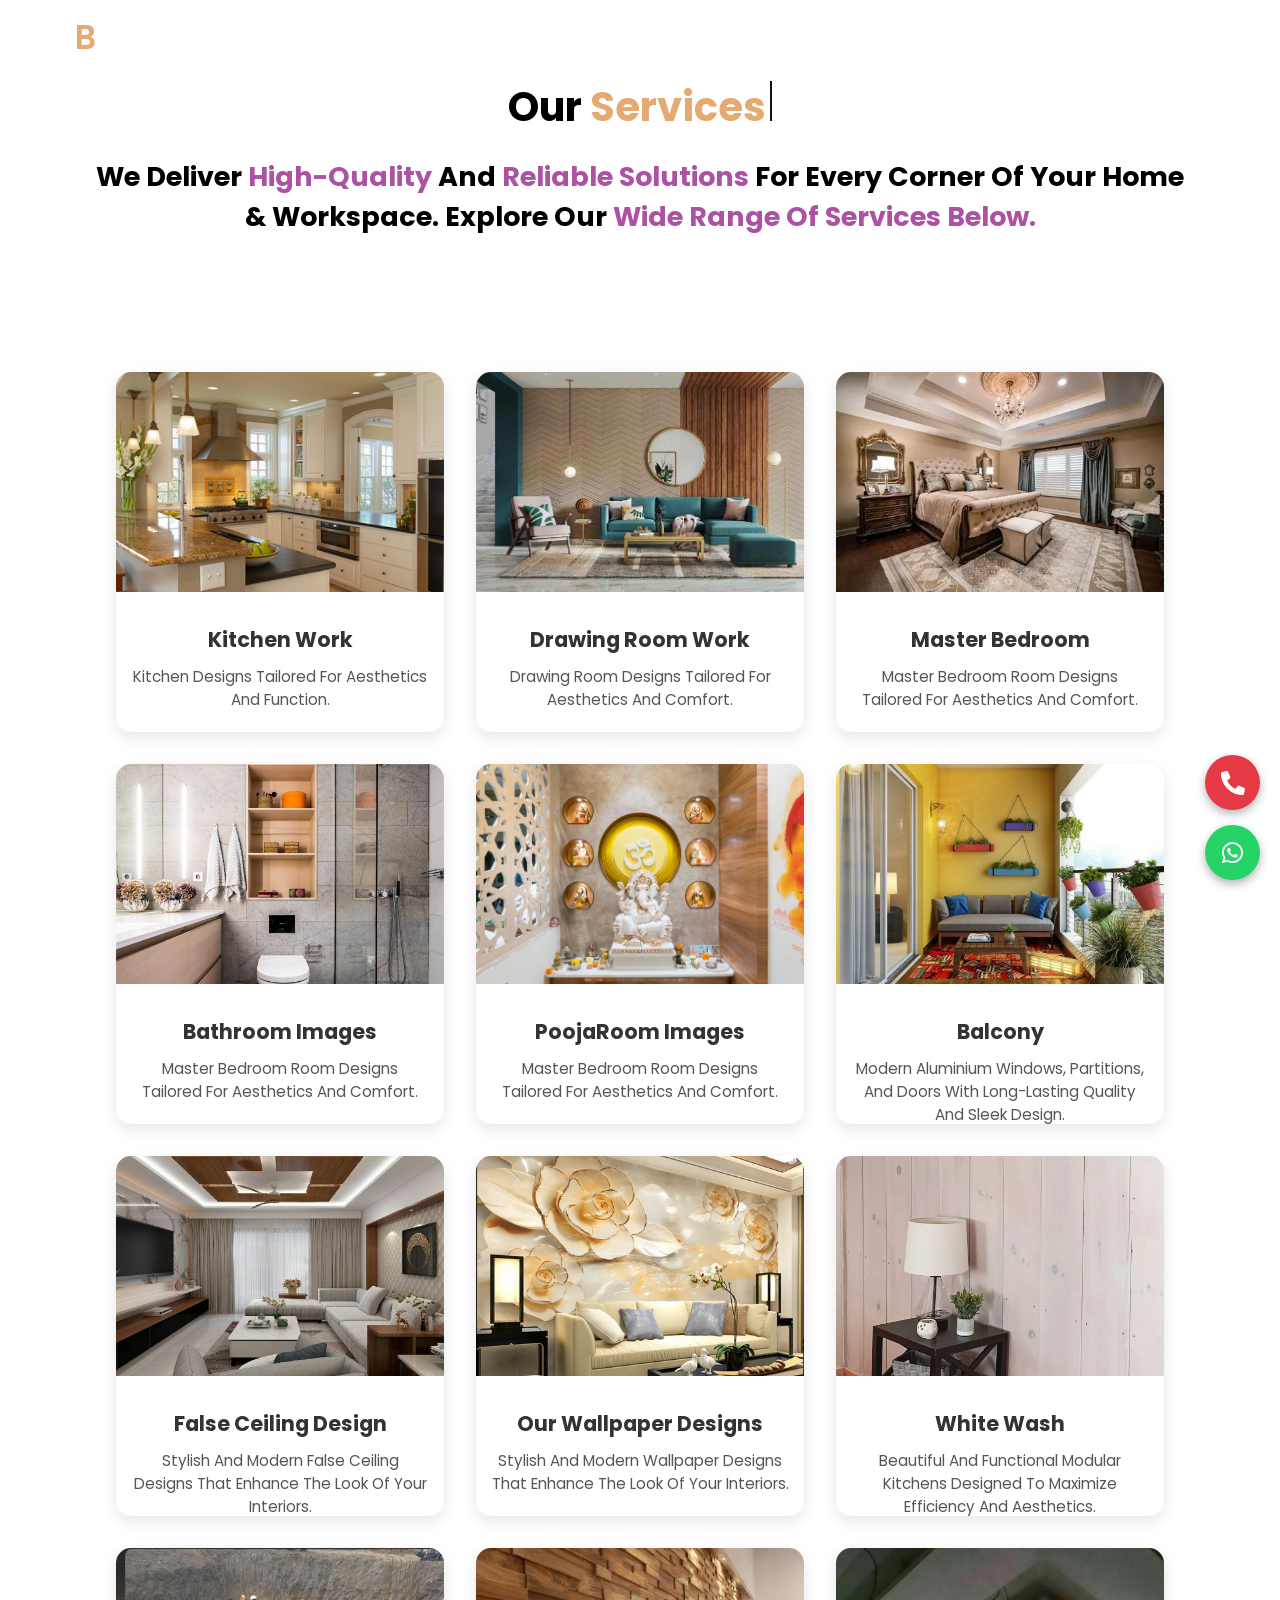
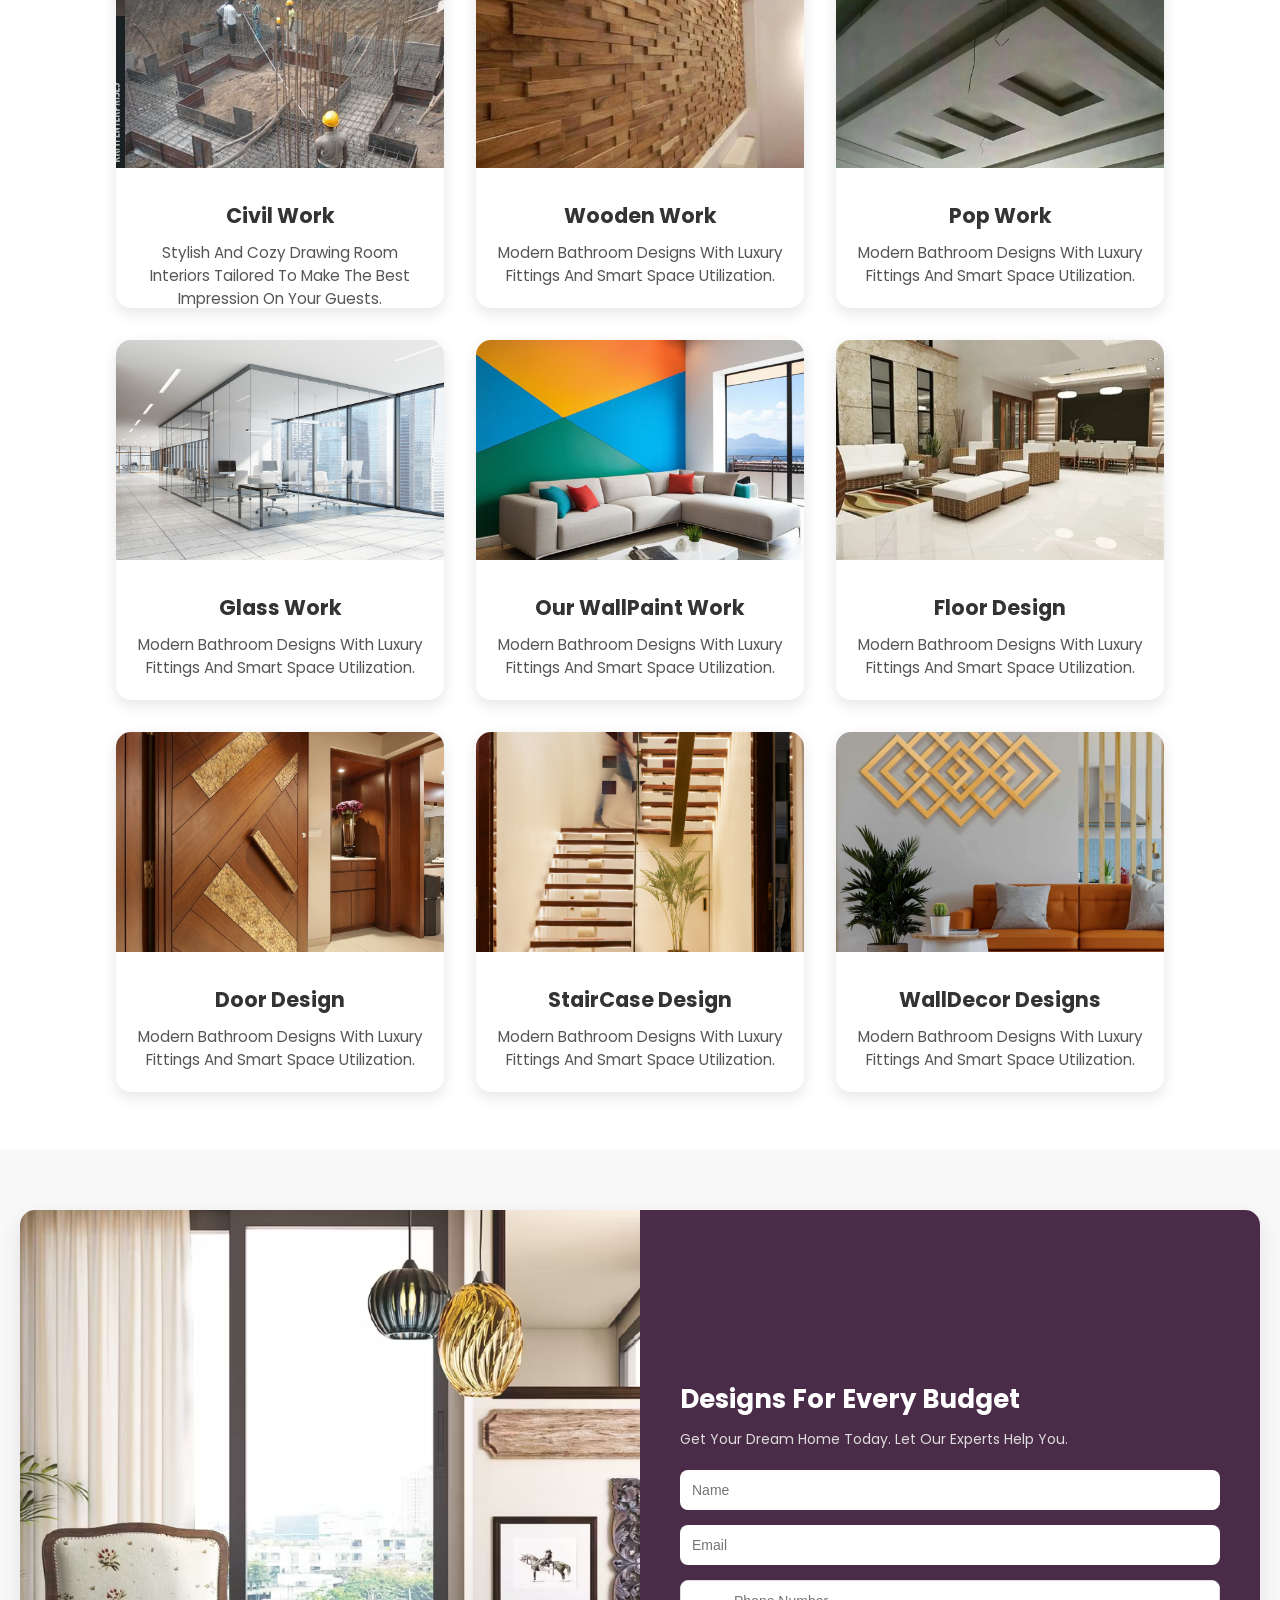
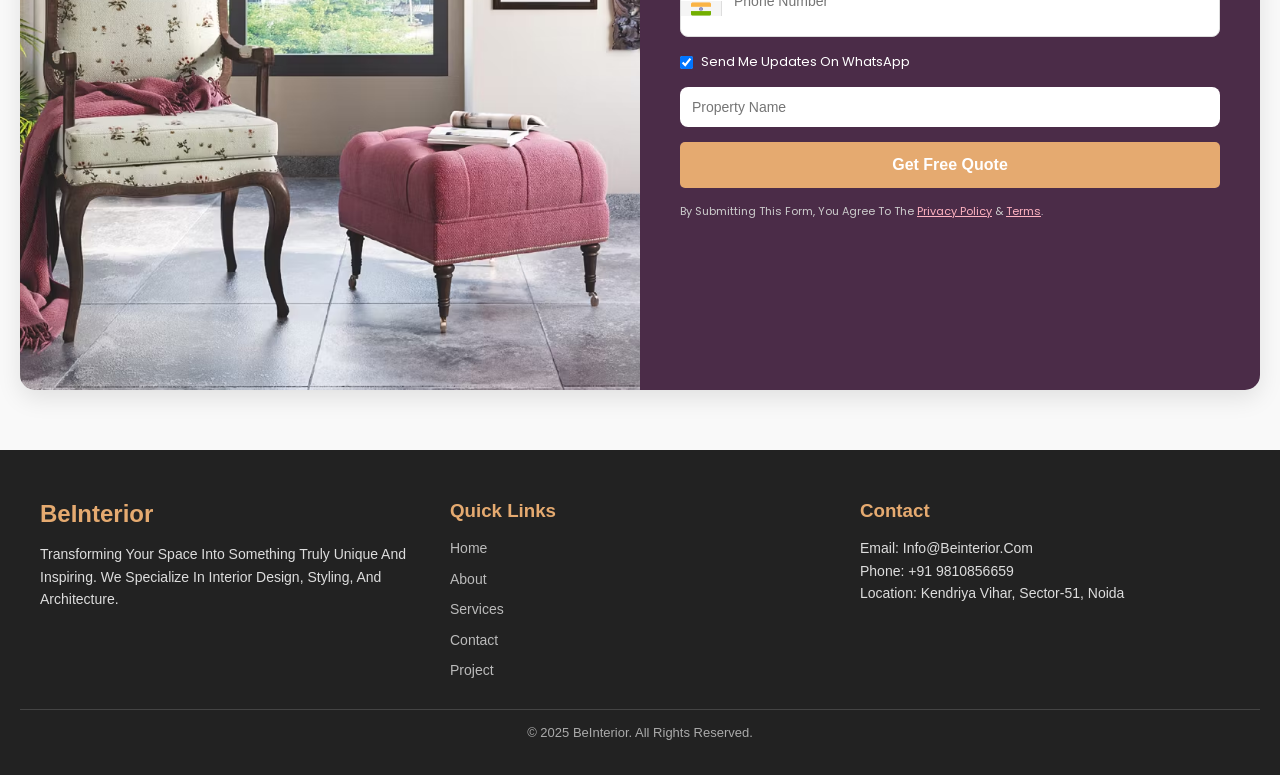
<file: Services.html>
<!DOCTYPE html>
<html lang="en">

<head>
    <meta charset="UTF-8">
    <meta name="viewport" content="width=device-width, initial-scale=1.0">
    <title>Our Services - BeInterior</title>
    <link rel="stylesheet" href="Styles.css">
    <link rel="stylesheet" href="https://cdnjs.cloudflare.com/ajax/libs/font-awesome/6.4.0/css/all.min.css">
    <link rel="stylesheet" href="https://cdnjs.cloudflare.com/ajax/libs/font-awesome/5.15.4/css/all.min.css"
        integrity="sha512-dym/YV6ZtZQHzB7kT8l4mktwP8aW5j8OKQ2s/yM1G7uP5DzOqfV6qC5EvqzIsKZcdqfr2M5GxJQnbV+YlZw3g=="
        crossorigin="anonymous" referrerpolicy="no-referrer" />
        
</head>

<body>
    <!-- Navbar -->
    <div class="navbar">
        <div class="logo">BeInterior</div>
        <nav class="navbar-items h-class">
            <ul class="nav v-class">
                <li><a href="index.html">Home</a></li>
                <li><a href="About.html">About</a></li>
                <li><a href="services.html" class="active">Services</a></li>
                <li><a href="Contact.html">Contact</a></li>
                <li><a href="Project.html">Project</a></li>
            </ul>
        </nav>
        <div class="burger">&#9776</div>
    </div>

    <!-- Services Header -->
    <section class="sec service-header">
        <h1 class="heading">
            Our&nbsp;<span id="typed-text"></span><span class="cursor"></span>
        </h1>
        <h2 class="para-1">
            We deliver <span class="para-color">high-quality</span> and <span class="para-color">reliable
                solutions</span> for every corner of your home & workspace.
            Explore our <span class="para-color">wide range of services below.</span>
        </h2>
    </section>


    <!-- Services Grid -->
    <section class="sec" id="SERVICES">
        <div class="service-grid">

            <!-- Kitchen Work -->
            <div class="service-card" onclick="openGallery('kitchen')">
                <img src="Servicesimages/Kitchenimages/kitchen8.jpg" alt="Kitchen Work">
                <div class="service-content">
                    <h2>Kitchen Work</h2>
                    <p>Kitchen designs tailored for aesthetics and function.</p>
                </div>
            </div>
            <!-- Hidden Gallery Section -->
            <div id="gallery-kitchen" class="gallery-section">
                <span class="close-btn" onclick="closeGallery('kitchen')">&times;</span>
                <div class="gallery-container">
                    <!-- Heading on top of grid -->
                    <h1 class="gallery-heading">Luxurious Kitchens in your Budget</h1>
                    <img src="Servicesimages/Kitchenimages/Kitchen1.avif" alt="Kitchen 1">
                    <img src="Servicesimages/Kitchenimages/Kitchen2.jpg" alt="Kitchen 2">
                    <img src="Servicesimages/Kitchenimages/Kitchen3.jpg" alt="Kitchen 3">
                    <img src="Servicesimages/Kitchenimages/Kitchen4.jpg" alt="Kitchen 4">
                    <img src="Servicesimages/Kitchenimages/Kitchen5.jpg" alt="Kitchen 5">
                    <img src="Servicesimages/Kitchenimages/Kitchen6.jpg" alt="Kitchen 6">
                    <img src="Servicesimages/Kitchenimages/Kitchen7.jpg" alt="Kitchen 7">
                    <img src="Servicesimages/Kitchenimages/kitchen8.jpg" alt="Kitchen 8">
                    <img src="Servicesimages/Kitchenimages/Kitchen9.webp" alt="Kitchen 9">
                    <img src="Servicesimages/Kitchenimages/Kitchen10.jpeg" alt="Kitchen 10">
                    <img src="Servicesimages/Kitchenimages/Kitchen11.jpg" alt="Kitchen 11">
                    <img src="Servicesimages/Kitchenimages/Kitchen12.avif" alt="Kitchen 12">
                    <img src="Servicesimages/Kitchenimages/Kitchen13.jpg" alt="Kitchen 13">
                    <img src="Servicesimages/Kitchenimages/Kitchen14.jpg" alt="Kitchen 14">
                    <img src="Servicesimages/Kitchenimages/Kitchen15.jpg" alt="Kitchen 15">
                    <img src="Servicesimages/Kitchenimages/Kitchen16.jpg" alt="Kitchen 16">
                    <img src="Servicesimages/Kitchenimages/Kitchen17.jpg" alt="Kitchen 17">
                    <img src="Servicesimages/Kitchenimages/Kitchen18.jpg" alt="Kitchen 18">
                </div>
            </div>


            <!-- Drawing Room Card -->
            <div class="service-card" onclick="openGallery('drawing')">
                <img src="Servicesimages/Drawingimages/Drawing.jpg" alt="Drawing Room">
                <div class="service-content">
                    <h2>Drawing Room Work</h2>
                    <p>Drawing room designs tailored for aesthetics and comfort.</p>
                </div>
            </div>

            <!-- Hidden Drawing Gallery -->
            <div id="gallery-drawing" class="gallery-section">
                <span class="close-btn" onclick="closeGallery('drawing')">&times;</span>
                <div class="gallery-container">
                    <h1 class="gallery-heading">Drawing Room Images</h1>
                    <img src="Servicesimages/Drawingimages/Drawing1.jpg" alt="Drawing 1">
                    <img src="Servicesimages/Drawingimages/Drawing2.jpg" alt="Drawing 2">
                    <img src="Servicesimages/Drawingimages/Drawing3.jpg" alt="Drawing 3">
                    <img src="Servicesimages/Drawingimages/Drawing4.jpg" alt="Drawing 4">
                    <img src="Servicesimages/Drawingimages/Drawing5.jpg" alt="Drawing 5">
                    <img src="Servicesimages/Drawingimages/Drawing6.jpg" alt="Drawing 6">
                    <img src="Servicesimages/Drawingimages/Drawing7.jpg" alt="Drawing 7">
                    <img src="Servicesimages/Drawingimages/Drawing8.jpg" alt="Drawing 8">
                    <img src="Servicesimages/Drawingimages/Drawing9.webp" alt="Drawing 9">
                    <img src="Servicesimages/Drawingimages/Drawing10.webp" alt="Drawing 10">
                    <img src="Servicesimages/Drawingimages/Drawing11.jpg" alt="Drawing 11">
                    <img src="Servicesimages/Drawingimages/Drawing12.webp" alt="Drawing 12">
                    <img src="Servicesimages/Drawingimages/Drawing13.jpg" alt="Drawing 13">
                    <img src="Servicesimages/Drawingimages/Drawing14.webp" alt="Drawing 14">
                    <img src="Servicesimages/Drawingimages/Drawing15.jpg" alt="Drawing 15">
                    <img src="Servicesimages/Drawingimages/Drawing16.png" alt="Drawing 16">
                    <img src="Servicesimages/Drawingimages/Drawing17.webp" alt="Drawing 17">
                    <img src="Servicesimages/Drawingimages/Drawing18.webp" alt="Drawing 18">
                </div>
            </div>


            <!-- Master Bedroom -->
            <div class="service-card" onclick="openGallery('master')">
                <img src="Servicesimages/Bedroomimages/Bedroom.webp" alt="Drawing Room">
                <div class="service-content">
                    <h2>Master Bedroom</h2>
                    <p>Master Bedroom room designs tailored for aesthetics and comfort.</p>
                </div>
            </div>

            <!-- Hidden Drawing Gallery -->
            <div id="gallery-master" class="gallery-section">
                <span class="close-btn" onclick="closeGallery('master')">&times;</span>
                <div class="gallery-container">
                    <h1 class="gallery-heading">Master Bedroom Images</h1>
                    <img src="Servicesimages/Bedroomimages/Bedroom1.jpg" alt="Drawing 1">
                    <img src="Servicesimages/Bedroomimages/Bedroom2.jpg" alt="Drawing 2">
                    <img src="Servicesimages/Bedroomimages/Bedroom3.jpg" alt="Drawing 3">
                    <img src="Servicesimages/Bedroomimages/Bedroom4.jpg" alt="Drawing 4">
                    <img src="Servicesimages/Bedroomimages/Bedroom5.jpg" alt="Drawing 5">
                    <img src="Servicesimages/Bedroomimages/Bedroom6.jpg" alt="Drawing 6">
                    <img src="Servicesimages/Bedroomimages/Bedroom7.jpg" alt="Drawing 7">
                    <img src="Servicesimages/Bedroomimages/Bedroom8.webp" alt="Drawing 8">
                    <img src="Servicesimages/Bedroomimages/Bedroom9.jpg" alt="Drawing 9">
                    <img src="Servicesimages/Bedroomimages/Bedroom10.jpg" alt="Drawing 10">
                    <img src="Servicesimages/Bedroomimages/Bedroom11.webp" alt="Drawing 11">
                    <img src="Servicesimages/Bedroomimages/Bedroom12.jpg" alt="Drawing 12">
                    <img src="Servicesimages/Bedroomimages/Bedroom13.jpg" alt="Drawing 13">
                    <img src="Servicesimages/Bedroomimages/Bedroom14.jpg" alt="Drawing 14">
                    <img src="Servicesimages/Bedroomimages/Bedroom15.webp" alt="Drawing 15">
                    <img src="Servicesimages/Bedroomimages/Bedroom16.webp" alt="Drawing 16">
                    <img src="Servicesimages/Bedroomimages/Bedroom17.avif" alt="Drawing 17">
                    <img src="Servicesimages/Bedroomimages/Bedroom18.avif" alt="Drawing 18">
                </div>
            </div>

            <!-- Bathroom Images -->
            <div class="service-card" onclick="openGallery('Bathroom')">
                <img src="Servicesimages/Bathroomimages/Bathroomimage.jpg" alt="Bathroom image">
                <div class="service-content">
                    <h2>Bathroom Images</h2>
                    <p>Master Bedroom room designs tailored for aesthetics and comfort.</p>
                </div>
            </div>

            <!-- Hidden Drawing Gallery -->
            <div id="gallery-Bathroom" class="gallery-section">
                <span class="close-btn" onclick="closeGallery('Bathroom')">&times;</span>
                <div class="gallery-container">
                    <h1 class="gallery-heading">Bathroom Images</h1>
                    <img src="Servicesimages/Bathroomimages/Bathroom1.jpg" alt="Drawing 1">
                    <img src="Servicesimages/Bathroomimages/Bathroom2.jpg" alt="Drawing 2">
                    <img src="Servicesimages/Bathroomimages/Bathroom3.webp" alt="Drawing 3">
                    <img src="Servicesimages/Bathroomimages/Bathroom4.jpg" alt="Drawing 4">
                    <img src="Servicesimages/Bathroomimages/Bathroom5.jpg" alt="Drawing 5">
                    <img src="Servicesimages/Bathroomimages/Bathroom6.webp" alt="Drawing 6">
                    <img src="Servicesimages/Bathroomimages/Bathroom7.webp" alt="Drawing 7">
                    <img src="Servicesimages/Bathroomimages/Bathroom8.webp" alt="Drawing 8">
                    <img src="Servicesimages/Bathroomimages/Bathroom9.webp" alt="Drawing 9">
                    <img src="Servicesimages/Bathroomimages/Bathroom10.jpg" alt="Drawing 10">
                    <img src="Servicesimages/Bathroomimages/Bathroom11.jpg" alt="Drawing 11">
                    <img src="Servicesimages/Bathroomimages/Bathroom12.webp" alt="Drawing 12">
                    <img src="Servicesimages/Bathroomimages/Bathroom13.jpg" alt="Drawing 13">
                    <img src="Servicesimages/Bathroomimages/Bathroom14.jpg" alt="Drawing 14">
                    <img src="Servicesimages/Bathroomimages/Bathroom15.webp" alt="Drawing 15">
                    <img src="Servicesimages/Bathroomimages/Bathroom16.webp" alt="Drawing 16">
                    <img src="Servicesimages/Bathroomimages/Bathroom17.webp" alt="Drawing 17">
                    <img src="Servicesimages/Bathroomimages/Bathroom18.webp" alt="Drawing 18">
                </div>
            </div>

            <!-- Pooja Room -->
            <div class="service-card" onclick="openGallery('Pooja')">
                <img src="Servicesimages/Poojaroomimages/Pooja.jpg" alt="Bathroom image">
                <div class="service-content">
                    <h2>PoojaRoom Images</h2>
                    <p>Master Bedroom room designs tailored for aesthetics and comfort.</p>
                </div>
            </div>

            <!-- Hidden Drawing Gallery -->
            <div id="gallery-Pooja" class="gallery-section">
                <span class="close-btn" onclick="closeGallery('Pooja')">&times;</span>
                <div class="gallery-container">
                    <h1 class="gallery-heading">Poojaroom Images</h1>
                    <img src="Servicesimages/Poojaroomimages/Pooja1.jpg" alt="Drawing 1">
                    <img src="Servicesimages/Poojaroomimages/Pooja2.webp" alt="Drawing 2">
                    <img src="Servicesimages/Poojaroomimages/Pooja3.webp" alt="Drawing 3">
                    <img src="Servicesimages/Poojaroomimages/Pooja4.jpg" alt="Drawing 4">
                    <img src="Servicesimages/Poojaroomimages/Pooja5.avif" alt="Drawing 5">
                    <img src="Servicesimages/Poojaroomimages/Pooja6.webp" alt="Drawing 6">
                    <img src="Servicesimages/Poojaroomimages/Pooja7.webp" alt="Drawing 7">
                    <img src="Servicesimages/Poojaroomimages/Pooja8.jpg" alt="Drawing 8">
                    <img src="Servicesimages/Poojaroomimages/Pooja9.webp" alt="Drawing 9">
                    <img src="Servicesimages/Poojaroomimages/Pooja10.webp" alt="Drawing 10">
                    <img src="Servicesimages/Poojaroomimages/Pooja11.webp" alt="Drawing 11">
                    <img src="Servicesimages/Poojaroomimages/Pooja12.jpg" alt="Drawing 12">
                    <img src="Servicesimages/Poojaroomimages/pooja13.jpg" alt="Drawing 13">
                    <img src="Servicesimages/Poojaroomimages/Pooja14.webp" alt="Drawing 14">
                    <img src="Servicesimages/Poojaroomimages/Pooja15.webp" alt="Drawing 15">
                    <img src="Servicesimages/Poojaroomimages/Pooja16.jpg" alt="Drawing 16">
                    <img src="Servicesimages/Poojaroomimages/Pooja17.jpg" alt="Drawing 17">
                    <img src="Servicesimages/Poojaroomimages/Pooja18.webp" alt="Drawing 18">
                </div>
            </div>

            <!-- Balcony -->
            <div class="service-card" onclick="openGallery('Balcony')">
                <img src="Servicesimages/Balconyimages/Balconyimg.jpg" alt="Aluminium Work">
                <div class="service-content">
                    <h2>Balcony</h2>
                    <p>Modern aluminium windows, partitions, and doors with long-lasting quality and sleek design.</p>
                </div>
            </div>


            <!-- Hidden Drawing Gallery -->
            <div id="gallery-Balcony" class="gallery-section">
                <span class="close-btn" onclick="closeGallery('Balcony')">&times;</span>
                <div class="gallery-container">
                    <h1 class="gallery-heading">Balcony Images</h1>
                    <img src="Servicesimages/Balconyimages/Balcony1.webp" alt="Balcony 1">
                    <img src="Servicesimages/Balconyimages/Balcony2.avif" alt="Balcony 2">
                    <img src="Servicesimages/Balconyimages/Balcony3.avif" alt="Balcony 3">
                    <img src="Servicesimages/Balconyimages/Balcony4.webp" alt="Balcony 4">
                    <img src="Servicesimages/Balconyimages/Balcony5.webp" alt="Balcony 5">
                    <img src="Servicesimages/Balconyimages/Balcony6.webp" alt="Balcony 6">
                    <img src="Servicesimages/Balconyimages/Balcony7.webp" alt="Balcony 7">
                    <img src="Servicesimages/Balconyimages/Balcony8.webp" alt="Balcony 8">
                    <img src="Servicesimages/Balconyimages/Balcony9.jpg" alt="Balcony 9">
                    <img src="Servicesimages/Balconyimages/Balcony10.webp" alt="Balcony 10">
                    <img src="Servicesimages/Balconyimages/Balcony11.webp" alt="Balcony 11">
                    <img src="Servicesimages/Balconyimages/Balcony12.webp" alt="Balcony 12">
                    <img src="Servicesimages/Balconyimages/Balcony13.jpg" alt="Balcony 13">
                    <img src="Servicesimages/Balconyimages/Balcony14.jpg" alt="Balcony 14">
                    <img src="Servicesimages/Balconyimages/Balcony15.webp" alt="Balcony 15">
                    <img src="Servicesimages/Balconyimages/Balcony16.webp" alt="Balcony 16">
                    <img src="Servicesimages/Balconyimages/Balcony17.jpg" alt="Balcony 17">
                    <img src="Servicesimages/Balconyimages/Balcony18.jpg" alt="Balcony 18">
                </div>
            </div>

            <!-- False Ceiling Design -->
            <div class="service-card" onclick="openGallery('Ceiling')">
                <img src="Servicesimages/ceilingimages/ceilingimg.jpg" alt="False Ceiling">
                <div class="service-content">
                    <h2>False Ceiling Design</h2>
                    <p>Stylish and modern false ceiling designs that enhance the look of your interiors.</p>
                </div>
            </div>


            <!-- Hidden Drawing Gallery -->
            <div id="gallery-Ceiling" class="gallery-section">
                <span class="close-btn" onclick="closeGallery('Ceiling')">&times;</span>
                <div class="gallery-container">
                    <h1 class="gallery-heading">False Ceiling Design</h1>
                    <img src="Servicesimages/ceilingimages/Ceiling1.avif" alt="Ceiling 1">
                    <img src="Servicesimages/ceilingimages/ceiling2.jpg" alt="Ceiling 2">
                    <img src="Servicesimages/ceilingimages/ceiling3.avif" alt="Ceiling 3">
                    <img src="Servicesimages/ceilingimages/ceiling4.webp" alt="Ceiling 4">
                    <img src="Servicesimages/ceilingimages/ceiling5.avif" alt="Ceiling 5">
                    <img src="Servicesimages/ceilingimages/ceiling6.jpg" alt="Ceiling 6">
                    <img src="Servicesimages/ceilingimages/ceiling7.jpg" alt="Ceiling 7">
                    <img src="Servicesimages/ceilingimages/ceiling8.jpg" alt="Ceiling 8">
                    <img src="Servicesimages/ceilingimages/ceiling9.jpg" alt="Ceiling 9">
                    <img src="Servicesimages/ceilingimages/ceiling11.jpg" alt="Ceiling 10">
                    <img src="Servicesimages/ceilingimages/ceiling11.jpg" alt="Ceiling 11">
                    <img src="Servicesimages/ceilingimages/ceiling12.jpg" alt="Ceiling 12">
                    <img src="Servicesimages/ceilingimages/ceiling13.jpg" alt="Ceiling 13">
                    <img src="Servicesimages/ceilingimages/ceiling14.webp" alt="Ceiling 14">
                    <img src="Servicesimages/ceilingimages/ceiling15.jpg" alt="Ceiling 15">
                    <img src="Servicesimages/ceilingimages/ceiling16.avif" alt="Ceiling 16">
                    <img src="Servicesimages/ceilingimages/ceiling17.webp" alt="Ceiling 17">
                    <img src="Servicesimages/ceilingimages/ceiling18.webp" alt="Ceiling 18">
                </div>
            </div>

            <!-- Wall Paper Design -->
            <div class="service-card" onclick="openGallery('wallpaper')">
                <img src="Servicesimages/wallpaperimages/wallpaper.jpg" alt="False Ceiling">
                <div class="service-content">
                    <h2>Our Wallpaper Designs</h2>
                    <p>Stylish and modern Wallpaper designs that enhance the look of your interiors.</p>
                </div>
            </div>


            <!-- Wall Paper Design -->
            <div id="gallery-wallpaper" class="gallery-section">
                <span class="close-btn" onclick="closeGallery('wallpaper')">&times;</span>
                <div class="gallery-container">
                    <h1 class="gallery-heading">Wall Paper Design</h1>
                    <img src="Servicesimages/wallpaperimages/wallpaper1.jpg" alt="wallpaper 1">
                    <img src="Servicesimages/wallpaperimages/wallpaper2.jpg" alt="wallpaper 2">
                    <img src="Servicesimages/wallpaperimages/wallpaper3.webp" alt="wallpaper 3">
                    <img src="Servicesimages/wallpaperimages/wallpaper4.jpg" alt="wallpaper 4">
                    <img src="Servicesimages/wallpaperimages/wallpaper25.jpg" alt="wallpaper 5">
                    <img src="Servicesimages/wallpaperimages/wallpaper6.webp" alt="wallpaper 6">
                    <img src="Servicesimages/wallpaperimages/wallpaper7.webp" alt="wallpaper 7">
                    <img src="Servicesimages/wallpaperimages/wallpaper8.jpg" alt="wallpaper 8">
                    <img src="Servicesimages/wallpaperimages/wallpaper9.webp" alt="wallpaper 9">
                    <img src="Servicesimages/wallpaperimages/wallpaper10.jpg" alt="wallpaper 10">
                    <img src="Servicesimages/wallpaperimages/wallpaper11.webp" alt="wallpaper 11">
                    <img src="Servicesimages/wallpaperimages/wallpaper12.jpg" alt="wallpaper 12">
                    <img src="Servicesimages/wallpaperimages/wallpaper13.webp" alt="wallpaper 13">
                    <img src="Servicesimages/wallpaperimages/wallpaper14.jpg" alt="wallpaper 14">
                    <img src="Servicesimages/wallpaperimages/wallpaper15.jpg" alt="wallpaper 15">
                    <img src="Servicesimages/wallpaperimages/wallpaper16.jpg" alt="wallpaper 16">
                    <img src="Servicesimages/wallpaperimages/wallpaper17.jpg" alt="wallpaper 17">
                    <img src="Servicesimages/wallpaperimages/wallpaper18.jpg" alt="wallpaper 18">
                    <img src="Servicesimages/wallpaperimages/wallpaper19.jpg" alt="wallpaper 19">
                    <img src="Servicesimages/wallpaperimages/wallpaper20.jpg" alt="wallpaper 20">
                    <img src="Servicesimages/wallpaperimages/wallpaper21.jpg" alt="wallpaper 21">
                    <img src="Servicesimages/wallpaperimages/wallpaper22.jpg" alt="wallpaper 22">
                    <img src="Servicesimages/wallpaperimages/wallpaper23.jpg" alt="wallpaper 23">
                    <img src="Servicesimages/wallpaperimages/wallpaper24.jpg" alt="wallpaper 24">
                    
                </div>
            </div>

            <!-- White Wash -->
            <div class="service-card" onclick="openGallery('whitewash')">
                <img src="Servicesimages/whitewashimages/whitewash.webp" alt="whitewash Work">
                <div class="service-content">
                    <h2>White Wash</h2>
                    <p>Beautiful and functional modular kitchens designed to maximize efficiency and aesthetics.</p>
                </div>
            </div>
            

            <!-- White Wash -->
            <div id="gallery-whitewash" class="gallery-section">
                <span class="close-btn" onclick="closeGallery('whitewash')">&times;</span>
                <div class="gallery-container">
                    <h1 class="gallery-heading">Our whitewash Work</h1>
                    <img src="Servicesimages/whitewashimages/whitewash1.png" alt="whitewash 1">
                    <img src="Servicesimages/whitewashimages/whitewash2.jpg" alt="whitewash 2">
                    <img src="Servicesimages/whitewashimages/whitewash3.jpg" alt="whitewash 3">
                    <img src="Servicesimages/whitewashimages/whitewash4.jpg" alt="whitewash 4">
                    <img src="Servicesimages/whitewashimages/whitewash5.webp" alt="whitewash 5">
                    <img src="Servicesimages/whitewashimages/whitewash6.webp" alt="whitewash 6">
                    <img src="Servicesimages/whitewashimages/whitewash7.jpg" alt="whitewash 7">
                    <img src="Servicesimages/whitewashimages/whitewash8.jpg" alt="whitewash 8">
                    <img src="Servicesimages/whitewashimages/whitewash9.jpeg" alt="whitewash 9">
                    <img src="Servicesimages/whitewashimages/whitewash10.webp" alt="whitewash 10">
                    <img src="Servicesimages/whitewashimages/whitewash11.webp" alt="whitewash 11">
                    <img src="Servicesimages/whitewashimages/whitewash12.jpg" alt="whitewash 12">
                    <img src="Servicesimages/whitewashimages/whitewash13.webp" alt="whitewash 13">
                    <img src="Servicesimages/whitewashimages/whitewash14.webp" alt="whitewash 14">
                    <img src="Servicesimages/whitewashimages/whitewash15.jpg" alt="whitewash 15">
                    <img src="Servicesimages/whitewashimages/whitewash16.jpg" alt="whitewash 16">
                    <img src="Servicesimages/whitewashimages/whitewash17.jpg" alt="whitewash 17">
                    <img src="Servicesimages/whitewashimages/whitewash18.jpg" alt="whitewash 18">
                </div>
            </div>



            <!-- Civil Work -->
            <div class="service-card">
                <img src="Servicesimages/Civilworkimages/civil1.jpeg" alt="Civil Work">
                <div class="service-content">
                    <h2>Civil Work</h2>
                    <p>Stylish and cozy drawing room interiors tailored to make the best impression on your guests.</p>
                </div>
            </div>

            <!-- Wood Work -->
            <div class="service-card" onclick="openGallery('wood')">
                <img src="Servicesimages/Woodenworkimages/wood.jpeg" alt="Bathroom">
                <div class="service-content">
                    <h2>Wooden Work</h2>
                    <p>Modern bathroom designs with luxury fittings and smart space utilization.</p>
                </div>
            </div>


            <!-- Wood Work -->
            <div id="gallery-wood" class="gallery-section">
                <span class="close-btn" onclick="closeGallery('wood')">&times;</span>
                <div class="gallery-container">
                    <h1 class="gallery-heading">Our wood Work</h1>
                    <img src="Servicesimages/Woodenworkimages/wood1.jpg" alt="wood 1">
                    <img src="Servicesimages/Woodenworkimages/wood2.jpg" alt="wood 2">
                    <img src="Servicesimages/Woodenworkimages/wood3.webp" alt="wood 3">
                    <img src="Servicesimages/Woodenworkimages/wood4.webp" alt="wood 4">
                    <img src="Servicesimages/Woodenworkimages/wood5.jpeg" alt="wood 5">
                    <img src="Servicesimages/Woodenworkimages/wood6.jpg" alt="wood 6">
                    <img src="Servicesimages/Woodenworkimages/wood7.webp" alt="wood 7">
                    <img src="Servicesimages/Woodenworkimages/wood8.jpg" alt="wood 8">
                    <img src="Servicesimages/Woodenworkimages/wood9.jpg" alt="wood 9">
                    <img src="Servicesimages/Woodenworkimages/wood10.jpg" alt="wood 10">
                    <img src="Servicesimages/Woodenworkimages/wood11.jpg" alt="wood 11">
                    <img src="Servicesimages/Woodenworkimages/wood12.jpeg" alt="wood 12">
                    <img src="Servicesimages/Woodenworkimages/wood13.webp" alt="wood 13">
                    <img src="Servicesimages/Woodenworkimages/wood14.webp" alt="wood 14">
                    <img src="Servicesimages/Woodenworkimages/wood.jpeg" alt="wood 15">
                    <img src="Servicesimages/Woodenworkimages/wood16.webp" alt="wood 16">
                    <img src="Servicesimages/Woodenworkimages/wood17.jpg" alt="wood 17">
                    <img src="Servicesimages/Woodenworkimages/wood18.jpeg" alt="wood 18">
                </div>
            </div>

            <!-- POP work -->
            <div class="service-card" onclick="openGallery('pop')">
                <img src="Servicesimages/popimages/pop.webp" alt="Bathroom">
                <div class="service-content">
                    <h2>Pop work</h2>
                    <p>Modern bathroom designs with luxury fittings and smart space utilization.</p>
                </div>
            </div>

            <!-- POP Work -->
            <div id="gallery-pop" class="gallery-section">
                <span class="close-btn" onclick="closeGallery('pop')">&times;</span>
                <div class="gallery-container">
                    <h1 class="gallery-heading">Our POP Work</h1>
                    <img src="Servicesimages/popimages/pop1.webp" alt="pop 1">
                    <img src="Servicesimages/popimages/pop2.webp" alt="pop 2">
                    <img src="Servicesimages/popimages/pop3.webp" alt="pop 3">
                    <img src="Servicesimages/popimages/pop4.webp" alt="pop 4">
                    <img src="Servicesimages/popimages/pop5.jpeg" alt="pop 5">
                    <img src="Servicesimages/popimages/pop6.webp" alt="pop 6">
                    <img src="Servicesimages/popimages/pop7.webp" alt="pop 7">
                    <img src="Servicesimages/popimages/pop8.webp" alt="pop 8">
                    <img src="Servicesimages/popimages/pop9.jpg" alt="pop 9">
                    <img src="Servicesimages/popimages/pop10.jpg" alt="pop 10">
                    <img src="Servicesimages/popimages/pop11.webp" alt="pop 11">
                    <img src="Servicesimages/popimages/pop12.jpg" alt="pop 12">
                    <img src="Servicesimages/popimages/pop13.jpeg" alt="pop 13">
                    <img src="Servicesimages/popimages/pop14.webp" alt="pop 14">
                    <img src="Servicesimages/popimages/pop15.jpeg" alt="pop 15">
                    <img src="Servicesimages/popimages/pop16.webp" alt="pop 16">
                    <img src="Servicesimages/popimages/pop17.webp" alt="pop 17">
                    <img src="Servicesimages/popimages/pop18.jpg" alt="pop 18">
                </div>
            </div>

            

        
            <!-- Glass work -->
            <div class="service-card" onclick="openGallery('glass')">
                <img src="Servicesimages/glassworkimages/glasswork.jpg" alt="Bathroom">
                <div class="service-content">
                    <h2>Glass work</h2>
                    <p>Modern bathroom designs with luxury fittings and smart space utilization.</p>
                </div>
            </div>

            <!-- Glass Work -->
            <div id="gallery-glass" class="gallery-section">
                <span class="close-btn" onclick="closeGallery('glass')">&times;</span>
                <div class="gallery-container">
                    <h1 class="gallery-heading">Our Glass Work</h1>
                    <img src="Servicesimages/glassworkimages/glasswork1.webp" alt="glasswork 1">
                    <img src="Servicesimages/glassworkimages/glasswork2.webp" alt="glasswork 2">
                    <img src="Servicesimages/glassworkimages/glasswork3.jpg" alt="glasswork 3">
                    <img src="Servicesimages/glassworkimages/glasswork4.webp" alt="glasswork 4">
                    <img src="Servicesimages/glassworkimages/glasswork5.jpg" alt="glasswork 5">
                    <img src="Servicesimages/glassworkimages/glasswork6.jpg" alt="glasswork 6">
                    <img src="Servicesimages/glassworkimages/glasswork7.jpg" alt="glasswork 7">
                    <img src="Servicesimages/glassworkimages/glasswork8.webp" alt="glasswork 8">
                    <img src="Servicesimages/glassworkimages/glasswork9.jpg" alt="glasswork 9">
                    <img src="Servicesimages/glassworkimages/glasswork10.webp" alt="glasswork 10">
                    <img src="Servicesimages/glassworkimages/glasswork11.jpeg" alt="glasswork 11">
                    <img src="Servicesimages/glassworkimages/glasswork12.webp" alt="glasswork 12">
                    <img src="Servicesimages/glassworkimages/glasswork13.webp" alt="glasswork 13">
                    <img src="Servicesimages/glassworkimages/glasswork14.webp" alt="glasswork 14">
                    <img src="Servicesimages/glassworkimages/glasswork15.webp" alt="glasswok 15">
                    <img src="Servicesimages/glassworkimages/glasswork16.webp" alt="glasswork 16">
                    <img src="Servicesimages/glassworkimages/glasswork17.webp" alt="glass/work 17">
                    <img src="Servicesimages/glassworkimages/glasswork18.webp" alt="glasswork 18">
                </div>
            </div>



            <!-- Wall Paint Design -->
            <div class="service-card" onclick="openGallery('wall')">
                <img src="Servicesimages/wallpaintimages/wall.webp" alt="Bathroom">
                <div class="service-content">
                    <h2>Our WallPaint work</h2>
                    <p>Modern bathroom designs with luxury fittings and smart space utilization.</p>
                </div>
            </div>

            <!-- Wall Paint Design -->
            <div id="gallery-wall" class="gallery-section">
                <span class="close-btn" onclick="closeGallery('wall')">&times;</span>
                <div class="gallery-container">
                    <h1 class="gallery-heading">Our Wall Paint Work</h1>
                    <img src="Servicesimages/wallpaintimages/wall1.webp" alt="wallpaint 1">
                    <img src="Servicesimages/wallpaintimages/wall2.webp" alt="wallpaint 2">
                    <img src="Servicesimages/wallpaintimages/wall3.jpg" alt="wallpaint 3">
                    <img src="Servicesimages/wallpaintimages/wall4.webp" alt="wallpaint 4">
                    <img src="Servicesimages/wallpaintimages/wall5.jpg" alt="wallpaint 5">
                    <img src="Servicesimages/wallpaintimages/wall6.jpg" alt="wallpaint 6">
                    <img src="Servicesimages/wallpaintimages/wall7.jpg" alt="wallpaint 7">
                    <img src="Servicesimages/wallpaintimages/wall8.webp" alt="wallpaint 8">
                    <img src="Servicesimages/wallpaintimages/wall9.jpg" alt="wallpaint 9">
                    <img src="Servicesimages/wallpaintimages/wall10.webp" alt="wallpaint 10">
                    <img src="Servicesimages/wallpaintimages/wall11.jpg" alt="wallpaint 11">
                    <img src="Servicesimages/wallpaintimages/wall12.jpg" alt="wallpaint 12">
                    <img src="Servicesimages/wallpaintimages/wall13.jpg" alt="wallpaint 13">
                    <img src="Servicesimages/wallpaintimages/wall14.jpg" alt="wallpaint 14">
                    <img src="Servicesimages/wallpaintimages/wall15.jpg" alt="wallpaint 15">
                    <img src="Servicesimages/wallpaintimages/wall16.jpg" alt="wallpaint 16">
                    <img src="Servicesimages/wallpaintimages/wall17.jpg" alt="wallpaint 17">
                    <img src="Servicesimages/wallpaintimages/wall18.jpeg" alt="wallpaint 18">
                </div>
            </div>

            <!-- Floor Design -->
            <div class="service-card" onclick="openGallery('floor')">
                <img src="Servicesimages/floordesignimages/floor.webp" alt="Floor Design">
                <div class="service-content">
                    <h2>Floor Design</h2>
                    <p>Modern bathroom designs with luxury fittings and smart space utilization.</p>
                </div>
            </div>

            <!-- Floor Design -->
            <div id="gallery-floor" class="gallery-section">
                <span class="close-btn" onclick="closeGallery('floor')">&times;</span>
                <div class="gallery-container">
                    <h1 class="gallery-heading">Our Floor Design Work</h1>
                    <img src="Servicesimages/floordesignimages/floor1.jpeg" alt="FloorDesign 1">
                    <img src="Servicesimages/floordesignimages/floor2.jpeg" alt="FloorDesign 2">
                    <img src="Servicesimages/floordesignimages/floor3.webp" alt="FloorDesign 3">
                    <img src="Servicesimages/floordesignimages/floor4.jpg"FloorDesign 4">
                    <img src="Servicesimages/floordesignimages/floor5.jpg" alt="FloorDesign 5">
                    <img src="Servicesimages/floordesignimages/floor6.jpg" alt="FloorDesign 6">
                    <img src="Servicesimages/floordesignimages/floor7.webp" alt="FloorDesign 7">
                    <img src="Servicesimages/floordesignimages/floor8.jpg" alt="FloorDesign 8">
                    <img src="Servicesimages/floordesignimages/floor9.jpeg" alt="FloorDesign 9">
                    <img src="Servicesimages/floordesignimages/floor10.jpg" alt="FloorDesign 10">
                    <img src="Servicesimages/floordesignimages/floor11.jpg" alt="FloorDesign 11">
                    <img src="Servicesimages/floordesignimages/floor12.jpg" alt="FloorDesign 12">
                    <img src="Servicesimages/floordesignimages/floor13.webp" alt="FloorDesign 13">
                    <img src="Servicesimages/floordesignimages/floor14.jpeg" alt="FloorDesign 14">
                    <img src="Servicesimages/floordesignimages/floor15.webp" alt="FloorDesign 15">
                    <img src="Servicesimages/floordesignimages/floor16.jpg" alt="FloorDesign 16">
                    <img src="Servicesimages/floordesignimages/floor17.jpg" alt="FloorDesign 17">
                    <img src="Servicesimages/floordesignimages/floor18.jpg" alt="FloorDesign 18">
                </div>
            </div>

            <!-- Door Design -->
            <div class="service-card" onclick="openGallery('door')">
                <img src="Servicesimages/Doordesignimages/door.jpg" alt="Bathroom">
                <div class="service-content">
                    <h2>Door Design</h2>
                    <p>Modern bathroom designs with luxury fittings and smart space utilization.</p>
                </div>
            </div>

            <!-- Door Design -->
            <div id="gallery-door" class="gallery-section">
                <span class="close-btn" onclick="closeGallery('door')">&times;</span>
                <div class="gallery-container">
                    <h1 class="gallery-heading">Our Door Design Work</h1>
                    <img src="Servicesimages/Doordesignimages/door1.webp" alt="DoorDesign 1">
                    <img src="Servicesimages/Doordesignimages/door2.jpg" alt="DoorDesign 2">
                    <img src="Servicesimages/Doordesignimages/door3.jpg" alt="DoorDesign 3">
                    <img src="Servicesimages/Doordesignimages/door4.jpg" alt="DoorDesign 4">
                    <img src="Servicesimages/Doordesignimages/door5.jpg" alt="DoorDesign 5">
                    <img src="Servicesimages/Doordesignimages/door6.jpg" alt="DoorDesign 6">
                    <img src="Servicesimages/Doordesignimages/door7.jpeg" alt="DoorDesign 7">
                    <img src="Servicesimages/Doordesignimages/door8.jpg" alt="DoorDesign 8">
                    <img src="Servicesimages/Doordesignimages/door9.jpg" alt="DoorDesign 9">
                    <img src="Servicesimages/Doordesignimages/door10.jpeg" alt="DoorDesign 10">
                    <img src="Servicesimages/Doordesignimages/door11.jpg" alt="DoorDesign 11">
                    <img src="Servicesimages/Doordesignimages/door12.webp" alt="DoorDesign 12">
                    <img src="Servicesimages/Doordesignimages/door13.jpg" alt="DoorDesign 13">
                    <img src="Servicesimages/Doordesignimages/door14.avif" alt="DoorDesign 14">
                    <img src="Servicesimages/Doordesignimages/door15.png" alt="DoorDesign 15">
                    <img src="Servicesimages/Doordesignimages/door16.jpeg" alt="DoorDesign 16">
                    <img src="Servicesimages/Doordesignimages/door17.jpg" alt="DoorDesign 17">
                    <img src="Servicesimages/Doordesignimages/door18.webp" alt="DoorDesign 18">
                </div>
            </div>

            <!-- StairCase Design -->
            <div class="service-card" onclick="openGallery('stair')">
                <img src="Servicesimages/staircaseimages/stair.jpg" alt="StairCase">
                <div class="service-content">
                    <h2>StairCase Design</h2>
                    <p>Modern bathroom designs with luxury fittings and smart space utilization.</p>
                </div>
            </div>

            <!-- StairCase Design -->
            <div id="gallery-stair" class="gallery-section">
                <span class="close-btn" onclick="closeGallery('stair')">&times;</span>
                <div class="gallery-container">
                    <h1 class="gallery-heading">Our StairCase Work</h1>
                    <img src="Servicesimages/staircaseimages/stair1.jpg" alt="StairCase 1">
                    <img src="Servicesimages/staircaseimages/stair2.webp" alt="StairCase 2">
                    <img src="Servicesimages/staircaseimages/stair3.jpg" alt="StairCase 3">
                    <img src="Servicesimages/staircaseimages/stair4.webp" alt="StairCase 4">
                    <img src="Servicesimages/staircaseimages/stair5.jpg" alt="StairCase 5">
                    <img src="Servicesimages/staircaseimages/stair5.webp" alt="StairCase 6">
                    <img src="Servicesimages/staircaseimages/stair7.jpeg" alt="StairCase 7">
                    <img src="Servicesimages/staircaseimages/stair8.webp" alt="StairCase 8">
                    <img src="Servicesimages/staircaseimages/stair9.webp" alt="StairCase 9">
                    <img src="Servicesimages/staircaseimages/stair10.jpg" alt="StairCase 10">
                    <img src="Servicesimages/staircaseimages/stair11.jpg" alt="StairCase 11">
                    <img src="Servicesimages/staircaseimages/stair12.webp" alt="StairCase 12">
                    <img src="Servicesimages/staircaseimages/stair13.jpeg" alt="StairCase 13">
                    <img src="Servicesimages/staircaseimages/stair14.avif" alt="StairCase 14">
                    <img src="Servicesimages/staircaseimages/stair15.webp" alt="StairCase 15">
                    <img src="Servicesimages/staircaseimages/stair16.jpg" alt="StairCase 16">
                    <img src="Servicesimages/staircaseimages/stair17.avif" alt="StairCase 17">
                    <img src="Servicesimages/staircaseimages/stair18.webp" alt="StairCase 18">
                </div>
            </div>

            <!-- WallDecor Design -->
            <div class="service-card" onclick="openGallery('walldecor')">
                <img src="Servicesimages/walldecorimages/walldecor.webp" alt="Bathroom">
                <div class="service-content">
                    <h2>WallDecor Designs</h2>
                    <p>Modern bathroom designs with luxury fittings and smart space utilization.</p>
                </div>
            </div>

            <!-- Wall Decor -->
            <div id="gallery-walldecor" class="gallery-section">
                <span class="close-btn" onclick="closeGallery('walldecor')">&times;</span>
                <div class="gallery-container">
                    <h1 class="gallery-heading">Our WallDecor Designs</h1>
                    <img src="Servicesimages/walldecorimages/walldecor1.webp" alt="walldecor 1">
                    <img src="Servicesimages/walldecorimages/walldecor2.webp" alt="walldecor 2">
                    <img src="Servicesimages/walldecorimages/walldecor3.webp" alt="walldecor 3">
                    <img src="Servicesimages/walldecorimages/walldecor4.webp" alt="walldecor 4">
                    <img src="Servicesimages/walldecorimages/walldecor5.jpeg" alt="walldecor 5">
                    <img src="Servicesimages/walldecorimages/walldecor6.webp" alt="walldecor 6">
                    <img src="Servicesimages/walldecorimages/walldecor7.webp" alt="walldecor 7">
                    <img src="Servicesimages/walldecorimages/walldecor8.webp" alt="walldecor 8">
                    <img src="Servicesimages/walldecorimages/walldecor9.avif" alt="walldecor 9">
                    <img src="Servicesimages/walldecorimages/walldecor10.webp" alt="walldecor 10">
                    <img src="Servicesimages/walldecorimages/walldecor11.webp" alt="walldecor 11">
                    <img src="Servicesimages/walldecorimages/walldecor12.webp" alt="walldecor 12">
                    <img src="Servicesimages/walldecorimages/walldecor13.webp" alt="walldecor 13">
                    <img src="Servicesimages/walldecorimages/walldecor14.jpg" alt="walldecor 14">
                    <img src="Servicesimages/walldecorimages/walldecor15.webp" alt="walldecor 15">
                    <img src="Servicesimages/walldecorimages/walldecor16.webp" alt="walldecor 16">
                    <img src="Servicesimages/walldecorimages/walldecor17.webp" alt="walldecor 17">
                    <img src="Servicesimages/walldecorimages/walldecor18.webp" alt="walldecor 18">
                </div>
            </div>
        </div>
    </section>



    <section id="quote-form" class="form-section">
        <div class="form-wrapper">

            <!-- Left Side Image -->
            <div class="form-image">
                <img src="Servicesimages/Formimage.avif" alt="Home Interior" />
            </div>

            <!-- Right Side Form -->
            <div class="form-container">
                <h2>Designs for Every Budget</h2>
                <p>Get your dream home today. Let our experts help you.</p>
                <form action="submit_form.php" method="POST">

                    <input type="text" name="name" placeholder="Name" required>
                    <input type="email" name="email" placeholder="Email" required>

                    <div class="phone-input">
                        <span class="flag">
                            <img src="Servicesimages/india.png" alt="India Flag">
                        </span>
                        <input type="tel" name="phone" placeholder="Phone Number" required>
                    </div>



                    <label class="checkbox">
                        <input type="checkbox" name="whatsapp" checked>
                        Send me updates on WhatsApp
                    </label>

                    <input type="text" name="property" placeholder="Property Name">

                    <button type="submit" class="btn">Get Free Quote</button>
                </form>
                <small>By submitting this form, you agree to the
                    <a href="#">privacy policy</a> & <a href="#">terms</a>.
                </small>
            </div>

        </div>
    </section>




    <!-- Floating Icons -->
    <div class="floating-icons">
        <!-- Call Button -->
        <a href="tel:+917078164083" class="icon phone" title="Call Us">
            <i class="fas fa-phone-alt"></i>
        </a>

        <!-- WhatsApp Button -->
        <a href="https://wa.me/917078164083" target="_blank" class="icon whatsapp" title="Chat on WhatsApp">
            <i class="fab fa-whatsapp"></i>
        </a>
    </div>



    <!-- Footer -->
    <footer class="footer">
        <div class="footer-container">
            <div class="footer-col">
                <h2>BeInterior</h2>
                <p>Transforming your space into something truly unique and inspiring.
                    We specialize in interior design, styling, and architecture.</p>
            </div>
            <div class="footer-col">
                <h3>Quick Links</h3>
                <ul>
                    <li><a href="index.html">Home</a></li>
                    <li><a href="index.html#ABOUT">About</a></li>
                    <li><a href="services.html">Services</a></li>
                    <li><a href="Contact.html">Contact</a></li>
                    <li><a href="Project.html">Project</a></li>
                </ul>
            </div>
            <div class="footer-col">
                <h3>Contact</h3>
                <p>Email: info@beinterior.com</p>
                <p>Phone: +91 9810856659</p>
                <p>Location: Kendriya Vihar, Sector-51, Noida</p>
            </div>
        </div>
        <div class="footer-bottom">
            <p>&copy; 2025 BeInterior. All rights reserved.</p>
        </div>
    </footer>

    <script src="index.js"></script>
</body>

</html>
</file>
<file: Styles.css>
@import url('https://fonts.googleapis.com/css2?family=Poppins:wght@300;400;600&display=swap');

* {
  box-sizing: border-box;
  margin: 0;
  padding: 0;
  text-transform: capitalize;
  transition: all 0.5s linear;
}

body {
  font-family: 'Poppins', sans-serif;
}

.homepg {
  height: 100vh;
  width: 100%;
  background: linear-gradient(rgba(0, 0, 0, 0.6), rgba(0, 0, 0, 0.6)), url(image1.webp);
  background-position: center;
  background-repeat: no-repeat;
  background-size: cover;
  position: relative;
  background-attachment: fixed;
}

.logo {
  color: #fff;
  margin-left: 4%;
  font-size: 30px;
  font-weight: 600;
}

.logo::first-letter {
  color: #e5aa70;
  font-size: 33px;
}

.navbar {
  display: flex;
  text-align: center;
  position: fixed;
  padding: 1% 2%;
  width: 100%;
  background-color: transparent;
  transition: background-color 0.5s;
  z-index: 1;
  top: 0
}

.navbar-items {
  flex: 1;
  text-align: right;
  margin-top: 12px;
}

.navbar-items ul {
  padding-right: 20px;
}

.navbar-items ul li {
  list-style: none;
  display: inline-block;
}

.navbar-items ul li a {
  color: #fff;
  padding: 0 16px;
  text-decoration: none;
  font-size: 17px;
  font-weight: 600;
  letter-spacing: 2px;
}

.navbar-items ul li a:hover {
  color: #e5aa70;
}

.burger {
  display: none;
}

/* _________CONTENT */
.content {
  width: 80%;
  top: 50%;
  left: 50%;
  transform: translate(-50%, -50%);
  position: absolute;
  color: #fff;
}

.heading {
  font-size: 40px;
  font-family: 'Mulish' sans-serif;
}

.heading span {
  color: #e5aa70;
}

.para {
  font-size: 12px;
  padding: 16px 0;
}

.btn {
  text-decoration: none;
  color: black;
  border: 2px solid #e5aa70;
  padding: 15px 13px;
  font-size: 18px;
  background-color: #e5aa70;
  font-weight: 500;
  cursor: pointer;
}

.btn:hover {
  color: #fff;
  background-color: transparent;
  transition: 1s;
}

.navbar.scrolled {
  background-color: #181818;
  box-shadow: 0 2px 5px rgba(0, 0, 0, 0.2);
}

/* icons */
.icons-col {
  top: 200px;
  left: 0%;
  width: 76px;
  position: fixed;
  z-index: 2;
}

.icons {
  display: flex;
  flex-direction: column;
  padding: 13% 16%;
  z-index: 1;
  position: absolute;
  background-color: #e5aa70;
}

.icons i {
  font-size: 26px;
  padding: 20% 0;
  color: black;
}

.icons i:hover {
  cursor: pointer;
  transform: scale(1.3);
}


@media (max-width: 768px) {
  .icons-col {
    top: 200px;
    
    left: 0%;
    width: 76px;
  
    z-index: 2;
  }

  .icons {
    padding: 12% 13%;
  }

  .icons i {
    font-size: 24px;
  
  }
  .icons i:hover {
    cursor: pointer;
    transform: scale(1.3);
  }
}
@media (max-width: 480px) {
  .icons-col {
    top: 150px;      /* move slightly up */
    left: 0;
    width: 50px;     /* narrower for small screens */
    z-index: 2;
  }

  .icons {
    padding: 5px 0;  /* reduce padding for vertical alignment */
  }

  .icons i {
    font-size: 20px; /* smaller icons */
    margin: 6px 0;   /* vertical spacing between icons */
  }

  .icons i:hover {
    cursor: pointer;
    transform: scale(1.2); /* slightly smaller hover scale */
  }
}






/* About */
.sec {
  width: 85%;
  text-align: center;
  margin: auto;
  padding: 6% 0 3% 0;
}

.sub_heading {
  display: flex;
  align-items: center;
  text-align: left;
  justify-content: space-around;
  padding: 3% 0;
}

.sub_heading h1,
.sub_heading p {
  width: 50%;
}

.box {
  position: relative;
}

.A_box {
  background-color: #ffddbb;
  padding: 2%;
  width: 40%;
  position: absolute;
  top: 5em;
}

.A_box p {
  font-size: 11px;
  padding: 2% 0;
}

.box img {
  width: 45%;
  border-radius: 10px;
  object-fit: cover;
}

.btn1 {
  border: 2px solid black;
}

.btn:hover {
  color: black;
}

/* services */
.service_box {
  display: flex;
  justify-content: space-between;
  flex-wrap: wrap;
  /* ✅ allows wrapping on smaller screens */
  gap: 20px;
  /* ✅ space between boxes */
  padding-top: 5%;
}

.boxes {
  flex: 1 1 30%;
  /* ✅ each box takes up ~30% width in row */
  margin: 0 1%;
  text-align: left;
  box-sizing: border-box;
  background: #fff;
  /* optional: adds a card effect */
  padding: 15px;
  border-radius: 10px;
  /* ✅ smooth rounded corners */
  box-shadow: 0 4px 10px rgba(0, 0, 0, 0.1);
  transition: transform 0.3s ease;
}

.boxes:hover {
  transform: translateY(-5px);
}

.boxes img {
  width: 100%;
  height: auto;
  border-radius: 8px;
}

.boxes h1 {
  padding: 10px 0;
  font-size: 20px;
  color: #333;
}

.boxes p {
  font-size: 13px;
  line-height: 1.6;
  text-align: left;
  padding: 8px 0;
  color: #555;
}

.boxes a {
  display: inline-block;
  margin-top: 10px;
  color: #e5aa70;
  text-decoration: none;
  font-weight: bold;
  transition: all 0.3s ease;
}

.boxes a:hover {
  color: #999;
  letter-spacing: 1px;
}


/* contact */
.contact-sec {
  display: flex;
  justify-content: space-evenly;
  align-items: center;
  margin-top: 4%;
}

.contact_box {
  background-image: linear-gradient(rgba(2 10 10/57%), rgba(2 10 10/20%)), url(image1.webp);
  border-radius: 20px;
  width: 45%;
  padding: 2%;
  background-repeat: no-repeat;
  background-position: center;
  background-size: cover;
}

.contact_box h2 {
  color: white;
  padding-bottom: 2%;
}

.contact_box input,
.contact_box textarea,
.contact_box button {
  width: 90%;
  outline: none;
  padding: 12px;
  margin: 6px 0;
  text-align: center;
  border: none;
  border-radius: 10px;
}

.btn2:hover {
  color: white;
  letter-spacing: 2px;
  background-color: #999;
}

.map-container {
  position: relative;
  width: 40%;
  padding: 15% 0;
}

.map-container iframe {
  border-radius: 10px;
  position: absolute;
  top: 0;
  left: 0;
  width: 100%;
  height: 100%;
  border: 0;
}

/* Blog */
.gallery-container {
  display: grid;
  grid-template-columns: repeat(3, 1fr);
  grid-template-rows: repeat(3, 1fr);
  gap: 10px;
  width: 80%;
  height: 80%;
  margin: 3% auto;
}

.image {
  display: flex;
  justify-content: center;
  align-items: center;
}

.image img {
  width: 100%;
  height: 100%;
  object-fit: cover;
  border-radius: 8px;
  box-shadow: 0 2px 5px rgba(0, 0, 0, 0.15);
}

.gall {
  grid-column: 2 /span 1;
  grid-row: 2/span 1;
  display: flex;
  flex-direction: column;
  justify-content: center;
  align-items: center;
  text-align: center;
  padding: 20px;
  background: white;
  border-radius: 8px;
  box-shadow: 0 2px 5px rgba(0, 0, 0, 0.15);
}

.gall h1 {
  margin-bottom: 10px;
}

.gall p {
  color: #555;
}


/* Whatsapp Icon & Phone Icon */
/* Floating Icons */
.floating-icons {
  position: fixed;
  bottom: 20px;
  right: 20px;
  display: flex;
  flex-direction: column;
  gap: 15px;
  z-index: 9999;
}

.icon {
  width: 55px;
  height: 55px;
  border-radius: 50%;
  display: flex;
  justify-content: center;
  align-items: center;
  font-size: 24px;
  color: #fff;
  text-decoration: none;
  box-shadow: 0 4px 10px rgba(0,0,0,0.3);
  transition: transform 0.3s ease, box-shadow 0.3s ease;
}

/* Phone */
.icon.phone {
  background: #e63946; /* Red */
}

/* WhatsApp */
.icon.whatsapp {
  background: #25d366; /* Green */
}

.icon:hover {
  transform: scale(1.2);
  box-shadow: 0 6px 15px rgba(0,0,0,0.4);
}

/* Bounce animation */
@keyframes bounce {
  0%, 100% { transform: translateY(0); }
  50% { transform: translateY(-6px); }
}

.icon {
  animation: bounce 2s infinite;
}







/* Footer */
.footer {
  background: #222;
  color: #fff;
  padding: 50px 20px 20px;
  font-family: Arial, sans-serif;
}

.footer-container {
  display: flex;
  justify-content: space-between;
  flex-wrap: wrap;
  gap: 30px;
  max-width: 1200px;
  margin: auto;
}

.footer-col {
  flex: 1 1 200px;
  min-width: 200px;
}

.footer-col h2,
.footer-col h3 {
  margin-bottom: 15px;
  color: #e5aa70;
}

.footer-col p,
.footer-col ul {
  font-size: 14px;
  line-height: 1.6;
  color: #ddd;
}

.footer-col ul {
  list-style: none;
  padding: 0;
}

.footer-col ul li {
  margin: 8px 0;
}

.footer-col ul li a {
  text-decoration: none;
  color: #bbb;
  transition: 0.3s;
}

.footer-col ul li a:hover {
  color: #e5aa70;
  padding-left: 5px;
}

.social-links a {
  display: inline-block;
  width: 35px;
  height: 35px;
  line-height: 35px;
  margin-right: 10px;
  text-align: center;
  border-radius: 50%;
  background: #444;
  color: white;
  transition: 0.3s;
}

.social-links a:hover {
  background: #e5aa70;
  transform: translateY(-3px);
}

.footer-bottom {
  text-align: center;
  padding: 15px 0;
  margin-top: 20px;
  border-top: 1px solid #444;
  font-size: 13px;
  color: #aaa;
}






/* Responsive */
@media (max-width: 768px) {
  .footer-container {
    flex-direction: column;
    text-align: center;
  }

  .social-links {
    justify-content: center;
  }
}



/* Tablets & small laptops */
@media (max-width: 1024px) {
  .heading {
    font-size: 32px;
  }

  .para {
    font-size: 14px;
  }

  .A_box {
    width: 60%;
    position: relative;
    margin: 20px auto;
  }

  .box img {
    width: 90%;
    margin: auto;
    display: block;
  }

  .sub_heading {
    flex-direction: column;
    text-align: center;
  }

  .sub_heading h1,
  .sub_heading p {
    width: 100%;
    margin-bottom: 15px;
  }

  .contact-sec {
    flex-direction: column;
    gap: 20px;
  }

  .contact_box,
  .map-container {
    width: 90%;
  }

  .gallery-container {
    grid-template-columns: repeat(2, 1fr);
    grid-template-rows: auto;
  }
}

/* Mobile devices */
@media (max-width: 768px) {
  .navbar {
    flex-direction: row;
    justify-content: space-between;
    padding: 10px 15px;
  }

  .navbar-items {
    display: none;
  }

  .burger {
    display: block;
    font-size: 28px;
    color: #fff;
    cursor: pointer;
  }

  /* Dropdown style for mobile nav */
  .navbar-items.active {
    display: block;
    position: absolute;
    top: 60px;
    right: 10px;
    background: #181818;
    padding: 15px;
    border-radius: 8px;
  }

  .navbar-items ul {
    flex-direction: column;
    padding: 0;
  }

  .navbar-items ul li {
    display: block;
    margin: 10px 0;
  }

  .navbar-items ul li a {
    font-size: 16px;
    padding: 10px;
    display: block;
  }

  .content {
    width: 95%;
    text-align: center;
  }

  .heading {
    font-size: 26px;
  }

  .para {
    font-size: 12px;
  }

  .service_box {
    flex-direction: column;
    align-items: center;
  }

  .boxes {
    width: 90%;
    margin: 10px 0;
  }

  .gallery-container {
    grid-template-columns: 1fr;
  }

  .gall {
    grid-column: auto;
    grid-row: auto;
  }
}


/* Very small screens */
@media (max-width: 480px) {
  .logo {
    font-size: 22px;
  }

  .heading {
    font-size: 20px;
  }

  .btn,
  .btn1,
  .btn2 {
    font-size: 14px;
    padding: 10px;
  }

  .icons-col {
    display: none;
  }

  .footer-col h2,
  .footer-col h3 {
    font-size: 16px;
  }

  .footer-col p,
  .footer-col ul li {
    font-size: 12px;
  }
}

/* Responsiveness */
/* @media only screen and (max-width:980px){
  .boximg{
    width: 90%;
  }
  .contact-sec{
    flex-direction: column;
  }
  .contact_box{
    width: 80%;
    margin-bottom: 3%;
  }
  .map-container{
    width: 80%;
  }
  .footer{
    justify-content: flex-end;
  }
  .f-box{
    flex-basis: 23%;
  }
}
@media only screen and (max-width:887px){
  .navbar-items{
    position: absolute;
    background-color: #e5aa70;
    height: 100vh;
    width: 200px;
    right: 0;
    top: 0;
    text-align: left;
    z-index: 2;
    margin-top: 0;
    transition: all 1s ease-out;
  }
  .navbar-items ul li{
    display: block;
    padding: 16px 0;
    margin-left: 15px;
  }
  .navbar-items ul{
    padding-top: 48%;
    padding-right: 5px;
  }
  .navbar-items ul li a{
    color: #000;
    padding: 0 18px;
    font-size: 22px;
  }
  .navbar-items ul li a:hover{
    color: #000;
    border: 2px solid #000;
  }
  .burger{
    display: block;
    z-index: 3;
    position: absolute;
    color: #fff;
    right: 7%;
    top: 5px;
    font-size: 35px;
  }
  .h-class{
    height: 100vh;
    opacity: 0;
  }
  .v-class{
    opacity: 0;
  }
  .service_box{
    flex-direction: column;
  }
  .boxes{
    padding-bottom: 5%;
  }
  .A_box{
    width: 62%;
    top: 2rem;
  }
  .footer{
    align-items: center;
    text-align: center;
    flex-direction: column;
  }
}
@media only screen  and (max-width:642px){
  .sub_heading{
    flex-direction: column;
  }
  .sub_heading h1, .sub_heading p{
    width: 90%;
  }
  .gallery-container{
    grid-template-columns: repeat(2, 1fr);
  }
  .map-container{
    width: 90%;
    padding: 40% 0;
  }
  .box{
    left: 7%;
  }
  .A_box{
    width: 85%;
  }
}
@media only screen and (max-width:491px){
  .content{
    left: 56%;
  }
  .heading{
    font-size: 35px;
  }
  .sub_heading p{
    font-size: 11px;
  }
  .A_box p{
    font-size: 10px;
  }
  .A_box button{
    margin-top: 0;
    padding: 10px 13px;
  }
  .contact_box{
    width: 90%;
  }
  .box{
    margin-bottom: 5em;
  }
} */



/* SERVICES.HTML */

/* Cursor effect */
.cursor {
  display: inline-block;
  width: 2px;
  height: 1em;
  background: #111;
  /* match your theme */
  margin-left: 4px;
  animation: blink 1s steps(2, start) infinite;
}

@keyframes blink {

  0%,
  50% {
    opacity: 1;
  }

  51%,
  100% {
    opacity: 0;
  }
}


/* Highlight for animated text */
#typed-text {
  color: #e5aa70;
  /* change to brand color */
  font-weight: 700;
}

.para-1 {
  font-size: 27px;
  text-align: center;
  padding-top: 20px;
}

.para-color {
  color: #ac51a3;
}

.service-grid {
  display: grid;
  grid-template-columns: repeat(3, 1fr);
  /* 3 cards in a row (desktop) */
  grid-auto-rows: auto;
  /* rows adjust based on content */
  gap: 2rem;
  padding: 20px;
}

.service-card {
  background: #fff;
  border-radius: 15px;
  overflow: hidden;
  box-shadow: 0 5px 15px rgba(0, 0, 0, 0.1);
  transition: transform 0.3s ease, box-shadow 0.3s ease;
  height: 360px;
}

.service-card img {
  width: 100%;
  height: 220px;
  object-fit: cover;
}

.service-content {
  padding: 15px;
  text-align: center;
}

.service-card h2 {
  margin: 10px 0;
  font-size: 1.3rem;
  color: #333;
}

.service-card p {
  color: #555;
  font-size: 0.95rem;
}

.service-card:hover {
  transform: translateY(-10px);
  box-shadow: 0 10px 20px rgba(0, 0, 0, 0.2);
}





/* 📱 Responsive layout */
@media (max-width: 992px) {
  .service-grid {
    grid-template-columns: repeat(2, 1fr);
    /* 2 per row on tablets */
  }
}

@media (max-width: 600px) {
  .service-grid {
    grid-template-columns: 1fr;
    /* 1 per row on mobile */
  }
}








/* FORM USED IN SERVICES */
.form-section {
  background: #f9f9f9;
  padding: 0%;
  padding: 60px 20px;
  display: flex;
  justify-content: center;
  width: 100%;
  min-height: 100vh;

}

.form-wrapper {
  display: grid;
  grid-template-columns: 1fr 1fr;
  max-width: 1000px;
  width: 100%;
  max-width: 100%;
  background: #fff;
  border-radius: 15px;
  overflow: hidden;
  box-shadow: 0 8px 25px rgba(0, 0, 0, 0.1);

}

/* Left Image */
.form-image img {
  width: 100%;
  height: 100%;
  object-fit: cover;
  padding: 0px 0px 0px 0px;

}

/* Right Form */
.form-container {
  background: #4b2c48;
  color: #fff;
  padding: 40px;
  display: flex;
  flex-direction: column;
  justify-content: center;
  width: 100%;
}

.form-container h2 {
  margin-bottom: 10px;
  font-size: 26px;
  font-weight: bold;
}

.form-container p {
  margin-bottom: 20px;
  font-size: 14px;
  color: #ddd;
}

.form-container input[type="text"],
.form-container input[type="email"],
.form-container input[type="tel"] {
  width: 100%;
  padding: 12px;
  margin-bottom: 15px;
  border: none;
  border-radius: 8px;
  font-size: 14px;
}

.phone-input {
  display: flex;
  align-items: center;
  background: #fff;
  border-radius: 8px;
  margin-bottom: 15px;
  border: 1px solid #ddd;
  overflow: hidden;
  width: 100%;
}

.phone-input .flag {
  padding: 0 10px;
  background: #f5f5f5;
  border-right: 1px solid #ddd;
  display: flex;
  align-items: center;
}

.phone-input .flag img {
  width: 20px;
  height: 15px;
  object-fit: cover;
}

.phone-input input {
  flex: 1;
  border: none;
  outline: none;
  padding: 12px;
  font-size: 14px;
}



.checkbox {
  display: flex;
  align-items: center;
  font-size: 13px;
  margin-bottom: 15px;
}

.checkbox input {
  margin-right: 8px;
}

.btn {
  width: 100%;
  padding: 14px;
  background: #e5aa70;
  color: #fff;
  border: none;
  border-radius: 5px;
  font-size: 16px;
  font-weight: bold;
  cursor: pointer;
  transition: 0.3s;
}

.btn:hover {
  background: #e63e4f;
}

small {
  display: block;
  margin-top: 15px;
  font-size: 11px;
  color: #ccc;
}

small a {
  color: #ffb3c1;
  text-decoration: underline;
}

/* Responsive */
@media (max-width: 768px) {
  .form-wrapper {
    grid-template-columns: 1fr;
  }

  .form-image {
    height: 200px;
  }
}


/* Whatsapp Icon & Phone Icon */
/* Floating Icons */
.floating-icons {
  position: fixed;
  bottom: 20px;
  right: 20px;
  display: flex;
  flex-direction: column;
  gap: 15px;
  z-index: 9999;
}

.icon {
  width: 55px;
  height: 55px;
  border-radius: 50%;
  display: flex;
  justify-content: center;
  align-items: center;
  font-size: 24px;
  color: #fff;
  text-decoration: none;
  box-shadow: 0 4px 10px rgba(0,0,0,0.3);
  transition: transform 0.3s ease, box-shadow 0.3s ease;
}

/* Phone */
.icon.phone {
  background: #e63946; /* Red */
}

/* WhatsApp */
.icon.whatsapp {
  background: #25d366; /* Green */
}

.icon:hover {
  transform: scale(1.2);
  box-shadow: 0 6px 15px rgba(0,0,0,0.4);
}




/* Bounce animation */
@keyframes bounce {
  0%, 100% { transform: translateY(0); }
  50% { transform: translateY(-6px); }
}

.icon {
  animation: bounce 2s infinite;
}




/* Hidden Gallery */
.gallery-heading {
  grid-column: 1 / -1;
  color: #fff;
  text-align: center;
  font-size: 32px;
  margin-bottom: 20px;
  font-weight: bold;
  text-transform: uppercase;
  letter-spacing: 2px;
}


.gallery-section {
  position: fixed;
  top: 0;
  left: 0;
  width: 100%;
  height: 100%;
  background: rgba(0, 0, 0, 0.9);
  display: none;
  justify-content: center;
  align-items: center;
  z-index: 9999;
  overflow-y: scroll;
  -webkit-overflow-scrolling: touch;
  padding: 40px;
}

.gallery-container {
  display: grid;
  grid-template-columns: repeat(3, 1fr);
  /* 3 per row */
  gap: 20px;
  width: 100%;
  max-width: 1200px;

}

body.modal-open {
  overflow: hidden;
  /* disables background scrollbar */
}


.gallery-container img {
  width: 100%;
  height: 350px;
  /* fixed card height */
  object-fit: cover;
  /* crop image neatly */
  border-radius: 12px;
  box-shadow: 0px 4px 12px rgba(0, 0, 0, 0.3);
  cursor: pointer;
  transition: transform 0.3s ease;
}

.gallery-container img:hover {
  transform: scale(1.08);
  box-shadow: 0 6px 18px rgba(0, 0, 0, 0.4);
}

/* Close button */
.close-btn {
  position: fixed;
  top: 20px;
  right: 30px;
  font-size: 40px;
  color: #fff;
  cursor: pointer;
  z-index: 10000;
}



/* Responsive */
@media (max-width: 992px) {
  .gallery-container {
    grid-template-columns: repeat(2, 1fr);
  }
}

@media (max-width: 600px) {
  .gallery-container {
    grid-template-columns: 1fr;
    /* 1 per row on mobiles */
  }
}

/* Fully Responsive */
.gallery-heading {
  font-size: clamp(18px, 3vw, 32px);
  margin-bottom: clamp(10px, 3vw, 20px);
}

.gallery-section {
  padding: clamp(10px, 4vw, 40px);
  padding-bottom: clamp(40px, 8vw, 100px); /* extra space at bottom */
}

.gallery-container {
  display: grid;
  grid-template-columns: repeat(auto-fit, minmax(220px, 1fr));
  gap: clamp(8px, 2vw, 20px);
  margin-bottom: clamp(30px, 6vw, 80px); /* spacing at last */
}

.gallery-container img {
  width: 100%;
  height: auto;
  aspect-ratio: 4/3;
  object-fit: cover;
  border-radius: clamp(6px, 1vw, 12px);
}

.close-btn {
  top: clamp(8px, 2vw, 20px);
  right: clamp(12px, 3vw, 30px);
  font-size: clamp(20px, 5vw, 40px);
}
.gallery-container img:last-child {
  margin-bottom: clamp(40px, 8vw, 100px); /* spacing after last image */
}
</file>
